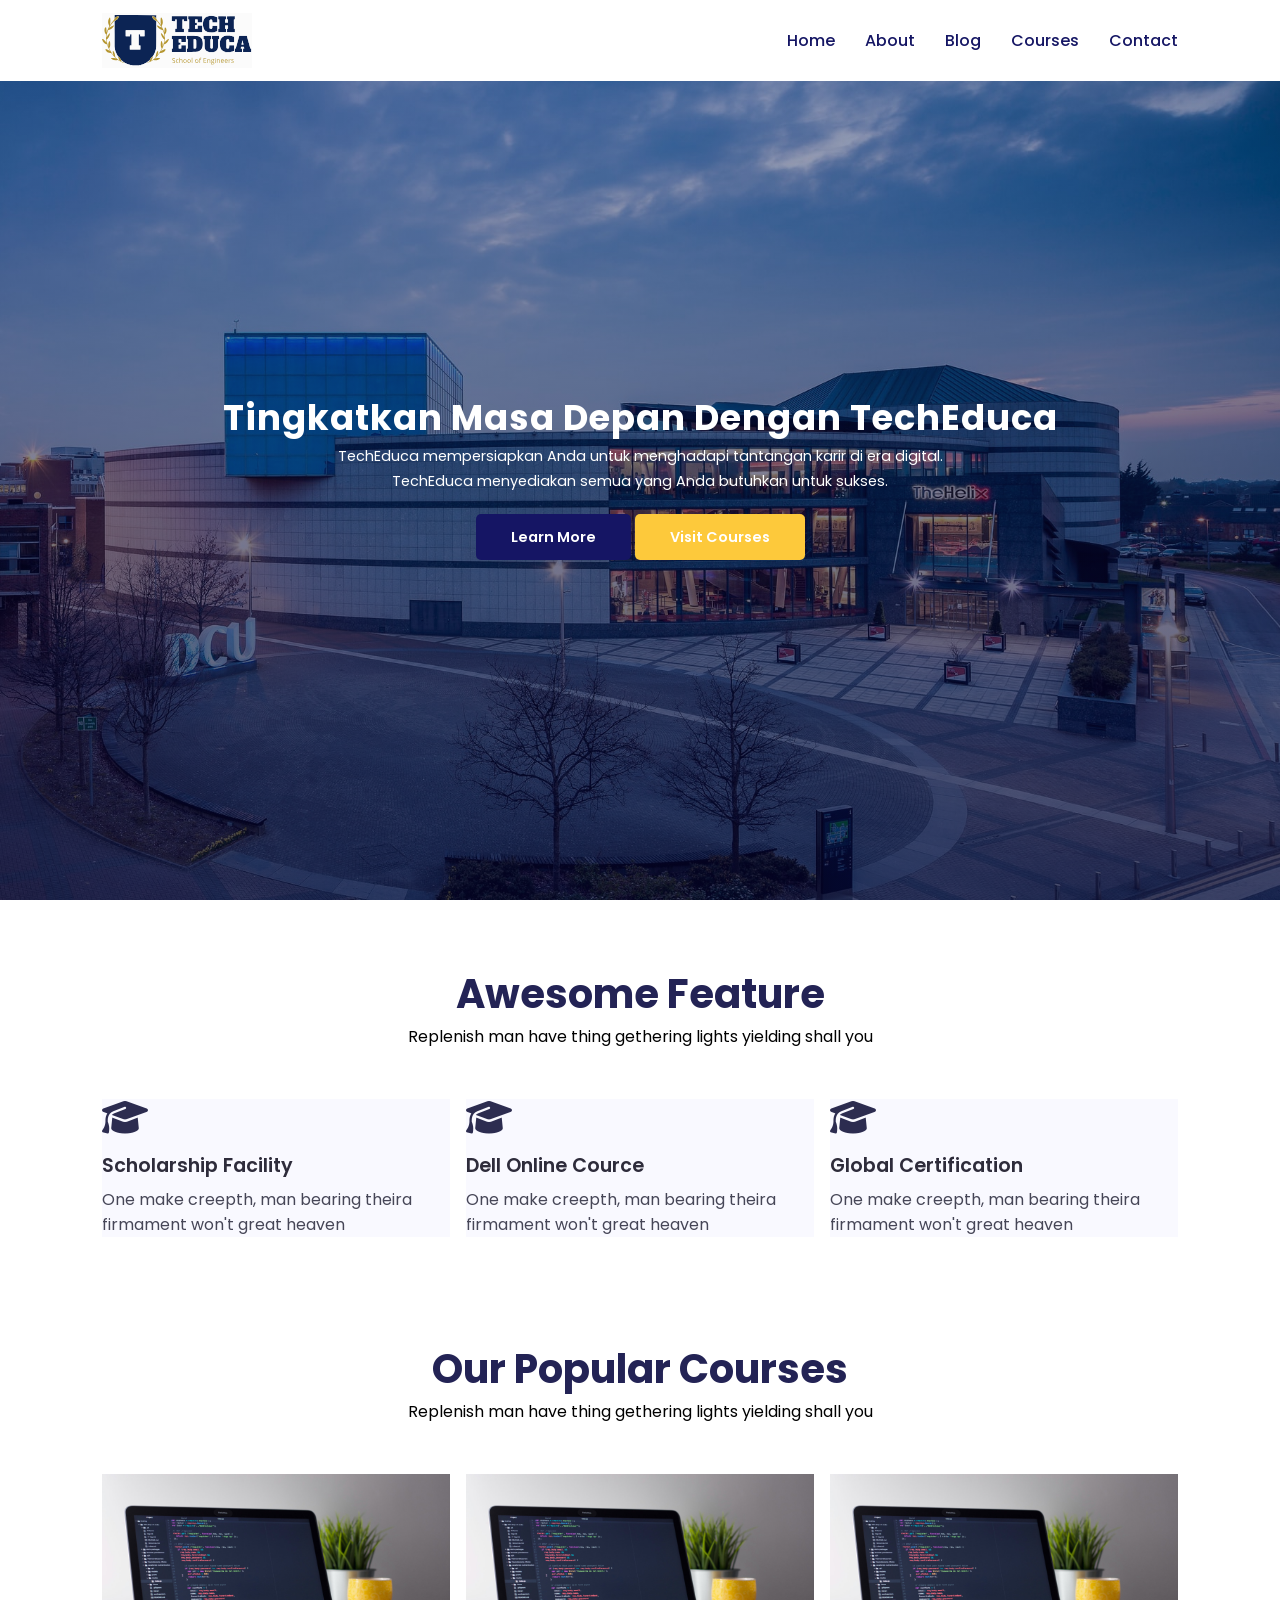
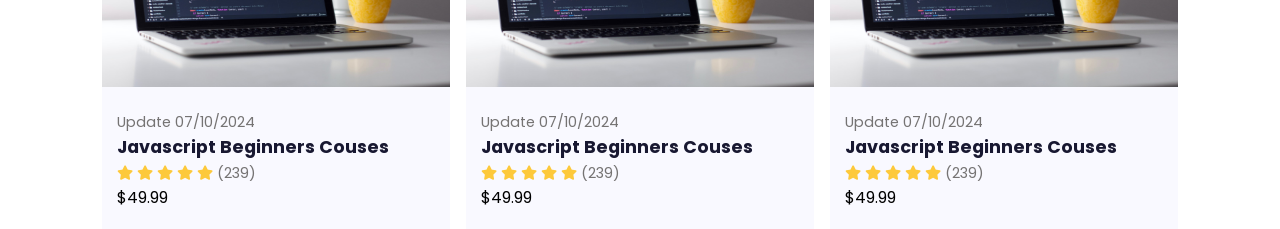
<file: Other/Responsive_Multipage_Education.html>
<!DOCTYPE html>
<html lang="en">
<head>
    <meta charset="UTF-8">
    <meta name="viewport" content="width=device-width, initial-scale=1.0">
    <title>Responsive Multipage Education</title>
  
    <link rel="stylesheet" href="style.css">
    <link rel="stylesheet" href="https://cdnjs.cloudflare.com/ajax/libs/font-awesome/6.6.0/css/all.min.css" integrity="sha512-Kc323vGBEqzTmouAECnVceyQqyqdsSiqLQISBL29aUW4U/M7pSPA/gEUZQqv1cwx4OnYxTxve5UMg5GT6L4JJg==" crossorigin="anonymous" referrerpolicy="no-referrer" />

    <script src="https://code.jquery.com/jquery-3.7.1.min.js" integrity="sha256-/JqT3SQfawRcv/BIHPThkBvs0OEvtFFmqPF/lYI/Cxo=" crossorigin="anonymous"></script>
    

    
</head>
<body>

    <!-- Navigasi start -->
    <nav>
        <img src="images/logo.svg" alt="">
        <div class="navigation">
            <ul>
                <i id="menu-close" class="fa-solid fa-circle-xmark"></i>
                <li><a href="#">Home</a></li>
                <li><a href="#">About</a></li>
                <li><a href="#">Blog</a></li>
                <li><a href="#">Courses</a></li>
                <li><a href="#">Contact</a></li>
            </ul>
            <img id="menu-btn" src="images/menu.png" alt="">
        </div>
    </nav>
    <!-- Navigasi end -->

    <!-- Home start -->
    <section id="home">
        <h2>Tingkatkan Masa Depan Dengan TechEduca</h2>
        <p> TechEduca mempersiapkan Anda untuk menghadapi tantangan karir di era digital. TechEduca menyediakan semua yang Anda butuhkan untuk sukses.</p>
        <div class="btn">
            <a class="blue" href="#">Learn More</a>
            <a class="yellow" href="#"> Visit Courses</a>
        </div>
    </section>
    <!-- home end-->

    <!-- feature -->
    <section id="feature"> 
        <h1>Awesome Feature</h1>
        <p>Replenish man have thing gethering lights  yielding shall you</p>
        <div class="fea-base">
            <div class="fea-box">
                <i class="fa fa-graduation-cap"></i>
                <h3>Scholarship Facility</h3>
                <p>One make creepth, man bearing theira firmament won't great heaven</p>
            </div>
            <div class="fea-box">
                <i class="fa fa-graduation-cap"></i>
                <h3>Dell Online Cource</h3>
                <p>One make creepth, man bearing theira firmament won't great heaven</p>
            </div>
            <div class="fea-box">
                <i class="fa fa-graduation-cap"></i>
                <h3>Global Certification</h3>
                <p>One make creepth, man bearing theira firmament won't great heaven</p>
            </div>
        </div>
    </section>
    <!-- end feature -->

    <!-- course -->
    <section id="course">
    <h1>Our Popular Courses</h1>
    <p>Replenish man have thing gethering lights  yielding shall you</p>
    <div class="course-box">
        <div class="courses">
            <img src="images/c1.jpg" alt="">
            <div class="details">
                <span>Update 07/10/2024</span>
                <h6>Javascript Beginners Couses</h6>
                <div class="star">
                    <i class="fa-solid fa-star"></i>
                    <i class="fa-solid fa-star"></i>
                    <i class="fa-solid fa-star"></i>
                    <i class="fa-solid fa-star"></i>
                    <i class="fa-solid fa-star"></i>
                    <span>(239)</span>
                </div>
            </div>
            <div class="cost">
                $49.99
            </div>
        </div>

        <div class="courses">
            <img src="images/c1.jpg" alt="">
            <div class="details">
                <span>Update 07/10/2024</span>
                <h6>Javascript Beginners Couses</h6>
                <div class="star">
                    <i class="fa-solid fa-star"></i>
                    <i class="fa-solid fa-star"></i>
                    <i class="fa-solid fa-star"></i>
                    <i class="fa-solid fa-star"></i>
                    <i class="fa-solid fa-star"></i>
                    <span>(239)</span>
                </div>
            </div>
            <div class="cost">
                $49.99
            </div>
        </div>

        <div class="courses">
            <img src="images/c1.jpg" alt="">
            <div class="details">
                <span>Update 07/10/2024</span>
                <h6>Javascript Beginners Couses</h6>
                <div class="star">
                    <i class="fa-solid fa-star"></i>
                    <i class="fa-solid fa-star"></i>
                    <i class="fa-solid fa-star"></i>
                    <i class="fa-solid fa-star"></i>
                    <i class="fa-solid fa-star"></i>
                    <span>(239)</span>
                </div>
            </div>
            <div class="cost">
                $49.99
            </div>
        </div>
    </div>
</section>
    <!-- end course -->
   
    <script>
        //menyeleksi elemen dengan id yang bernama menu-btn
        $('#menu-btn').click(function(){
            //ketika menu humberger di klik, fungsi di dalamnya akan menambahkan kelas active pada elemen ul yang berada di class nav .navigation
            $('nav .navigation ul').addClass('active')
        });

        $('#menu-close').click(function(){
            $('nav .navigation ul').removeClass('active')
        });
        
    </script>

</body>
</html>
</file>
<file: Other/style.css>
@import url("https://fonts.googleapis.com/css2?family=Poppins:wght@100;200;300;400;500;600;700;800;900&display=swap");

*{
    margin: 0;
    padding: 0;
    top: 0;
    box-sizing:  border-box;
}

body {
    font-family: 'Poppins', sans-serif;
}

h1{
    font-size: 2.5em;
    font-weight: 700;
    color: rgb(35, 35, 85);
}

h6{
    font-size: 1.1rem;
    color: rgb(24, 24, 49);    
}

span{
    font-size: .9rem;
    color: #757373;
}

/* Navigasi */
nav{
    top: 0;
    position: fixed;
    width: 100%;
    background-color: #fff;
    display: flex;
    flex-direction: row;
    justify-content: space-between;
    align-items: center;
    padding: 1vw 8vw;
}

nav img{
    width: 150px;
    cursor: pointer;
}

#menu-btn{
    width: 30px;
    height: 30px;
    display: none;
}

#menu-close{
    display: none;
}

nav .navigation ul{
    display: flex;
    justify-content: flex-end;
    align-items: center;
}

nav .navigation ul li{
    list-style: none;
    margin-left: 30px ;
}

nav .navigation ul li a{
   text-decoration: none;
   color: rgb(21,22, 100);
   font-size: 16px;
   font-weight: 500;
   transition: 0.3s ease;
}

nav .navigation ul li a:hover{
    color: #FDC93B;
}

/* home */
#home{
    background-image: linear-gradient(rgba(9,5,54,0.3),rgba(5,4,46,0.7)),url("images/back2.jpg");
    width: 100%;
    height: 100vh;
 
    background-size: cover;
    background-position: center;
    
    display: flex;
    flex-direction: column;
    justify-content: center;
    align-items: center;
    text-align: center;
    padding-top: 40px;
}

#home h2{
    color: #fff;
    font-size:  2.2rem;
    letter-spacing: 1px;
}

#home p{
    width: 50%;
    color: #fff;
    font-size: 0.9rem;
    line-height: 25px;
}

#home .btn{
    margin-top: 30px;
}

#home a{
    text-decoration: none;
    font-size: 0.9rem;
    padding: 13px 35px;
    background: #fff;
    font-weight: 600;
    border-radius: 5px ;
}

#home a.blue{
    color: #fff;
    background: rgb(21,21, 100);
    transition: 0.3s ease;
}

#home a.blue:hover{
    color: rgb(21,21, 100);
    background: #fff;
}

#home a.yellow{
    color: #fff;
    background: #FDC93B;
    transition: 0.3s ease;
}

#home a.yellow:hover{
    color:#FDC93B;
    background:#fff;
}

/* feature */
#feature{
    padding: 5vw 8vw 0 8vw;
    text-align: center;
}

#feature .fea-base{
    display: flex;
    grid-gap: 1rem;
    margin-top:50px;
}

.cost{
    padding-left: 15px;
}

#feature .fea-box{
    background: #F9F9FF;
    text-align: start;
}

#feature .fea-box i{
    font-size: 2.3rem;
    color: rgb(44,44,80);
}

#feature .fea-box h3{
    font-size: 1.2rem;
    font-weight: 600;
    color: rgb(46,44,59);
    padding: 13px 0 7px 0;
}

#feature .fea-box p{
    font-size: 1rem;
    font-weight: 400;
    color: rgb(70,70,87);
}

/* courses */
#course{
    padding: 8vw 8vw 0 8vw;
    text-align: center;
}

#course .course-box{
    display: grid;
    grid-template-columns: repeat(auto-fit, minmax(320px, 1fr));
    grid-gap: 1rem;
    margin-top:50px;
}

#course .courses{
    text-align: start;
    background: #F9F9FF;
    height: 100%;
}

#course .courses img{
    width: 100%;
    height: 60%;
    background-size: cover;
    background-position: center;
}

#course .courses .details{
    padding: 15px 15px 0 15px;
}

#course .courses .details i{
    color: #FDC93B;
    font-size: .9rem;
}

@media (max-width:800px){
    /* nav{
        padding: 15px 20px;
    } */

    nav img{
        width: 130px;
    }

    #menu-btn{
        display: initial;
    }
    
    #menu-close{
        display: initial;
        font-size: 1.6rem;
        color: white;
        padding: 30px 0 20px 20px;
    }

    nav .navigation ul{
        position: absolute;
        top: 0;
        right: -220px;  /*tadinya 0  */
        width: 220px;
        background: rgba(17, 20, 104, 0.45);
        height: 100vh;
        backdrop-filter: blur(4.5px);
        border: 1px solid rgba(255, 255, 255, 0.18);

        
        display: flex;
        flex-direction: column;
        justify-content: flex-start;
        align-items: flex-start;

        transition: 0.3s ease;
    }
    
    nav .navigation ul.active{
        right: 0;

    }

    nav .navigation ul li{
        padding: 20px 0 20px 40px;
        margin-left: 0;
    }

    nav .navigation ul li a{
        color: white;
    }


}
</file>
